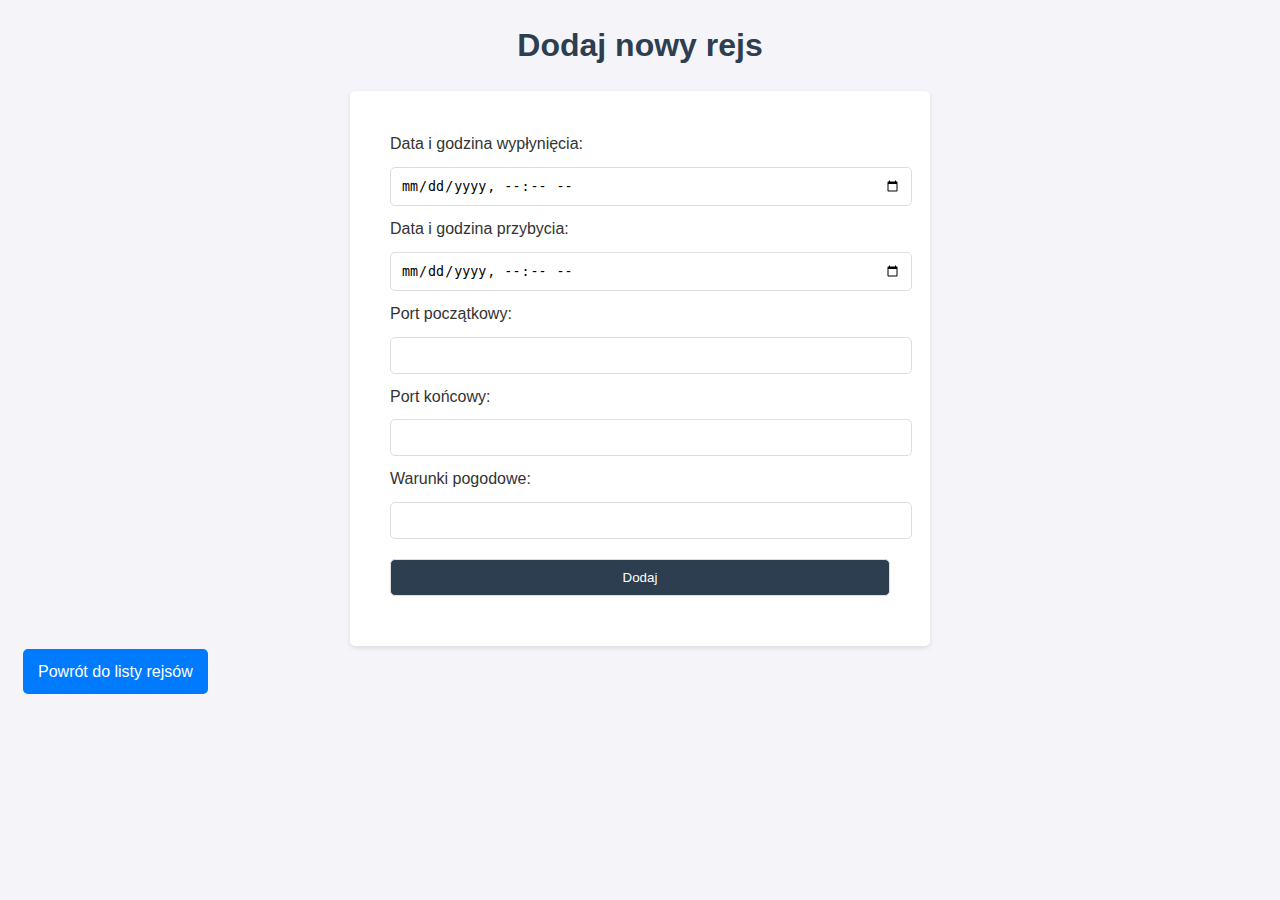
<file: templates/add_journey.html>
<!DOCTYPE html>
<html lang="en">
<head>
    <meta charset="UTF-8">
    <meta name="viewport" content="width=device-width, initial-scale=1.0">
    <title>Dodaj rejs</title>
    <link rel="stylesheet" href="/static/styles.css">
</head>
<body>
    <h1>Dodaj nowy rejs</h1>
    <form method="POST">
        <label for="departure_time">Data i godzina wypłynięcia:</label>
        <input type="datetime-local" id="departure_time" name="departure_time"><br>
    
        <label for="arrival_time">Data i godzina przybycia:</label>
        <input type="datetime-local" id="arrival_time" name="arrival_time"><br>
    
        <label for="departure_port">Port początkowy:</label>
        <input type="text" id="departure_port" name="departure_port"><br>
    
        <label for="arrival_port">Port końcowy:</label>
        <input type="text" id="arrival_port" name="arrival_port"><br>
    
        <label for="weather">Warunki pogodowe:</label>
        <input type="text" id="weather" name="weather"><br>
    
        <input type="submit" value="Dodaj">
    </form>
    <a href="/">Powrót do listy rejsów</a>
</body>
</html>
</file>
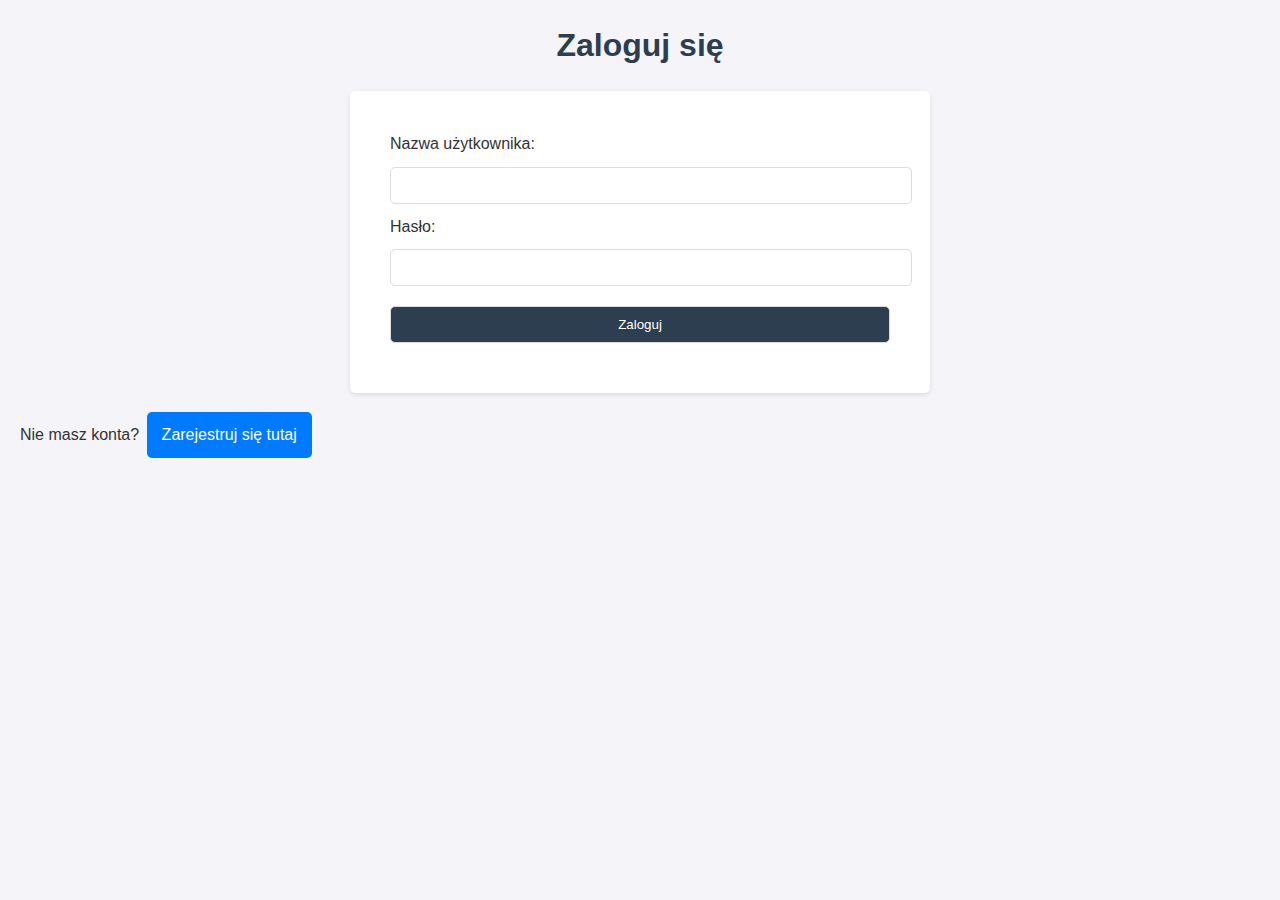
<file: templates/login.html>
<!DOCTYPE html>
<html lang="en">
<head>
    <meta charset="UTF-8">
    <meta name="viewport" content="width=device-width, initial-scale=1.0">
    <link rel="stylesheet" href="/static/styles.css">
    <title>Logowanie</title>
</head>
<body>
    <h1>Zaloguj się</h1>
    <form method="POST">
        <label for="username">Nazwa użytkownika:</label>
        <input type="text" id="username" name="username"><br>

        <label for="password">Hasło:</label>
        <input type="password" id="password" name="password"><br>

        <input type="submit" value="Zaloguj">
    </form>
    <p>Nie masz konta? <a href="{{ url_for('register') }}">Zarejestruj się tutaj</a></p>
</body>
</html>
</file>
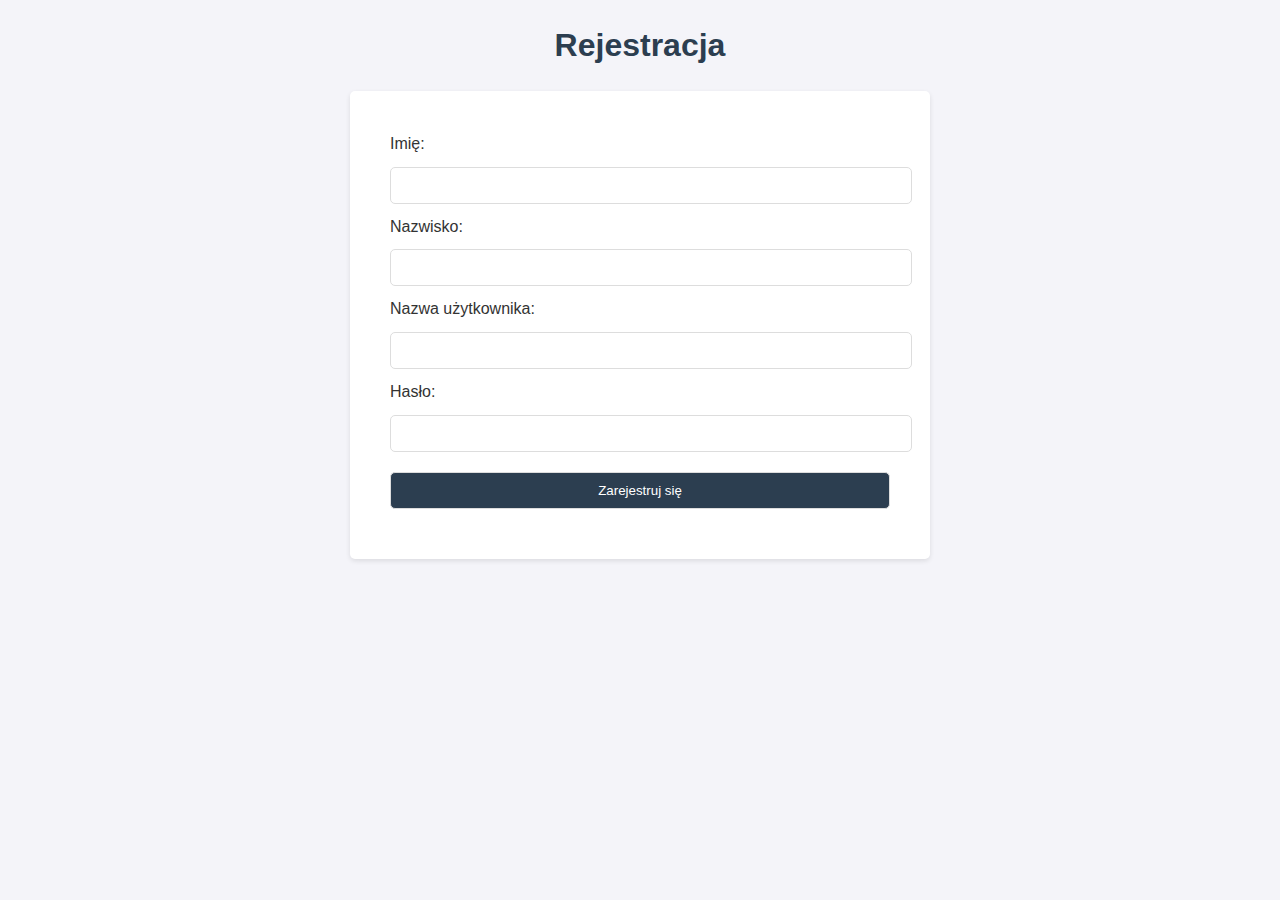
<file: templates/register.html>
<!DOCTYPE html>
<html lang="en">
<head>
    <meta charset="UTF-8">
    <meta name="viewport" content="width=device-width, initial-scale=1.0">
    <link rel="stylesheet" href="/static/styles.css">
    <title>Rejestracja</title>
</head>
<body>
    <h1>Rejestracja</h1>
    <form method="POST">
        <label for="first_name">Imię:</label>
        <input type="text" id="first_name" name="first_name" required><br>

        <label for="last_name">Nazwisko:</label>
        <input type="text" id="last_name" name="last_name" required><br>

        <label for="username">Nazwa użytkownika:</label>
        <input type="text" id="username" name="username" required><br>

        <label for="password">Hasło:</label>
        <input type="password" id="password" name="password" required><br>

        <input type="submit" value="Zarejestruj się">
    </form>
</body>
</html>
</file>
<file: static/styles.css>
/* Ogólne style */
body {
    font-family: Arial, sans-serif;
    margin: 20px; /* Poprawiono brakujące "px" */
    padding: 0;
    background-color: #f4f4f9;
    color: #333;
    line-height: 1.6;
}

h1, h2 {
    text-align: center;
    color: #2c3e50;
    margin: 20px; /* Poprawiono brakujące "px" */
}

/* Tabela */
table {
    width: 90%;
    margin: 20px auto;
    border-collapse: collapse;
}

table th, table td {
    border: 1px solid #ddd;
    padding: 10px;
    text-align: left;
}

table th {
    background-color: #2c3e50;
    color: white;
}

table tr:nth-child(even) {
    background-color: #f9f9f9;
}

table tr:hover {
    background-color: #f1f1f1;
}

/* Linki */
a {
    color: #3498db;
    text-decoration: none;
}

a:hover {
    text-decoration: underline;
}

/* Przycisk ogólny */
button {
    background-color: #3498db;
    color: white;
    padding: 10px 15px;
    border: none;
    cursor: pointer;
    font-size: 16px;
    border-radius: 3px;
}

button:hover {
    background-color: #2980b9;
}

/* Formularze */
form {
    max-width: 500px;
    margin: 0px auto;
    background: white;
    padding: 40px;
    border-radius: 5px;
    box-shadow: 0 2px 5px rgba(0, 0, 0, 0.1);
}
form.button {
    padding: 0px;
    margin: 0px auto;
    background: white;
}
form input, form textarea, form select {
    width: 100%;
    padding: 10px;
    margin: 10px 0;
    border: 1px solid #ddd;
    border-radius: 5px;
}

form input[type="submit"] {
    background-color: #2c3e50;
    color: white;
    cursor: pointer;
}

form input[type="submit"]:hover {
    background-color: #34495e;
}

/* Link jako przycisk */
a {
    text-decoration: none;
    padding: 10px 15px;
    background-color: #007BFF;
    color: white;
    border-radius: 5px;
    margin: 3px;
    display: inline-block;
}

a:hover {
    background-color: #0056b3;
}

/* Styl przycisków dla listy pasażerów */
.passenger-row {
    display: flex;
    gap: 10px;
    margin-bottom: 10px;
    align-items: center;
}

.passenger-row input {
    padding: 5px;
}

.button {
    padding: 14px 15px;
    border: none;
    margin: 3px;
    cursor: pointer;
    border-radius: 3px;
}

.button.add, .button.save {
    background-color: #007BFF;
    color: white;
}

.button.add:hover, .button.save:hover {
    background-color: #0056b3;
}

.button.delete {
    background-color: red;
    color: white;
}

.button.delete:hover {
    background-color: darkred;
}

/* Sekcja notatek w raporcie */
.report-container .notes {
    list-style-type: none;
    padding: 0;
    margin: 20px 0;
}

.report-container .notes li {
    background-color: #f9f9f9;
    border: 1px solid #ddd;
    margin: 10px 0;
    padding: 15px;
    border-radius: 5px;
    box-shadow: 0 1px 3px rgba(0, 0, 0, 0.1);
}

.report-container .notes li p {
    margin: 5px 0;
    font-size: 16px;
}

.report-container .add-note-form {
    margin-top: 20px;
}

.report-container .add-note-form textarea {
    width: 100%;
    padding: 10px;
    margin-bottom: 10px;
    border: 1px solid #ddd;
    border-radius: 5px;
    font-size: 16px;
}

.report-container .add-note-form button {
    background-color: #007BFF;
    color: white;
    padding: 10px 15px;
    border: none;
    border-radius: 5px;
    font-size: 16px;
    cursor: pointer;
}

.report-container .add-note-form button:hover {
    background-color: #0056b3;
}


/* Stylizacja dla raportu */
.report-container {
    max-width: 800px;
    margin: 0 auto;
    background: white;
    padding: 20px;
    border-radius: 10px;
    box-shadow: 0 2px 5px rgba(0, 0, 0, 0.1);
}

/* Nagłówki w raporcie */
.report-container h1 {
    font-size: 32px;
    text-align: center;
    color: #2c3e50;
    margin-bottom: 20px;
    border-bottom: 3px solid #3498db;
    display: inline-block;
    padding-bottom: 10px;
}

.report-container h2, .report-container h3 {
    font-size: 24px;
    color: #2c3e50;
    margin-top: 30px;
    margin-bottom: 15px;
    border-bottom: 2px solid #3498db;
    padding-bottom: 5px;
}

.report-container h3 {
    font-size: 20px;
}

/* Tekst i szczegóły */
.report-container p {
    margin: 5px 0;
    font-size: 16px;
}

.report-container p strong {
    color: #2c3e50;
}

/* Listy w raporcie */
.report-container ul {
    list-style-type: none;
    padding-left: 0;
    margin: 10px 0;
}

.report-container ul li {
    background-color: #ffffff;
    border: 1px solid #ddd;
    margin: 5px 0;
    padding: 10px 15px;
    border-radius: 5px;
    box-shadow: 0 1px 3px rgba(0, 0, 0, 0.1);
}

.report-container ul li:nth-child(even) {
    background-color: #f9f9f9;
}

/* Podział pasażerów */
.report-container p.passenger-summary {
    font-size: 16px;
    font-weight: bold;
    margin-top: 10px;
}

/* Lista techniczna */
.report-container .checklist {
    margin: 10px 0;
    padding: 0;
    list-style-type: none;
}

.report-container .checklist li {
    font-size: 16px;
    padding: 8px;
    margin: 5px 0;
    background-color: #ffffff;
    border: 1px solid #ddd;
    border-radius: 5px;
}

.report-container .checklist li:nth-child(even) {
    background-color: #f9f9f9;
}

/* Przycisk powrotu w raporcie */
.report-container a {
    display: inline-block;
    margin-top: 20px;
    padding: 10px 20px;
    background-color: #007BFF;
    color: white;
    text-decoration: none;
    border-radius: 5px;
    font-size: 16px;
}

.report-container a:hover {
    background-color: #0056b3;
}
</file>
